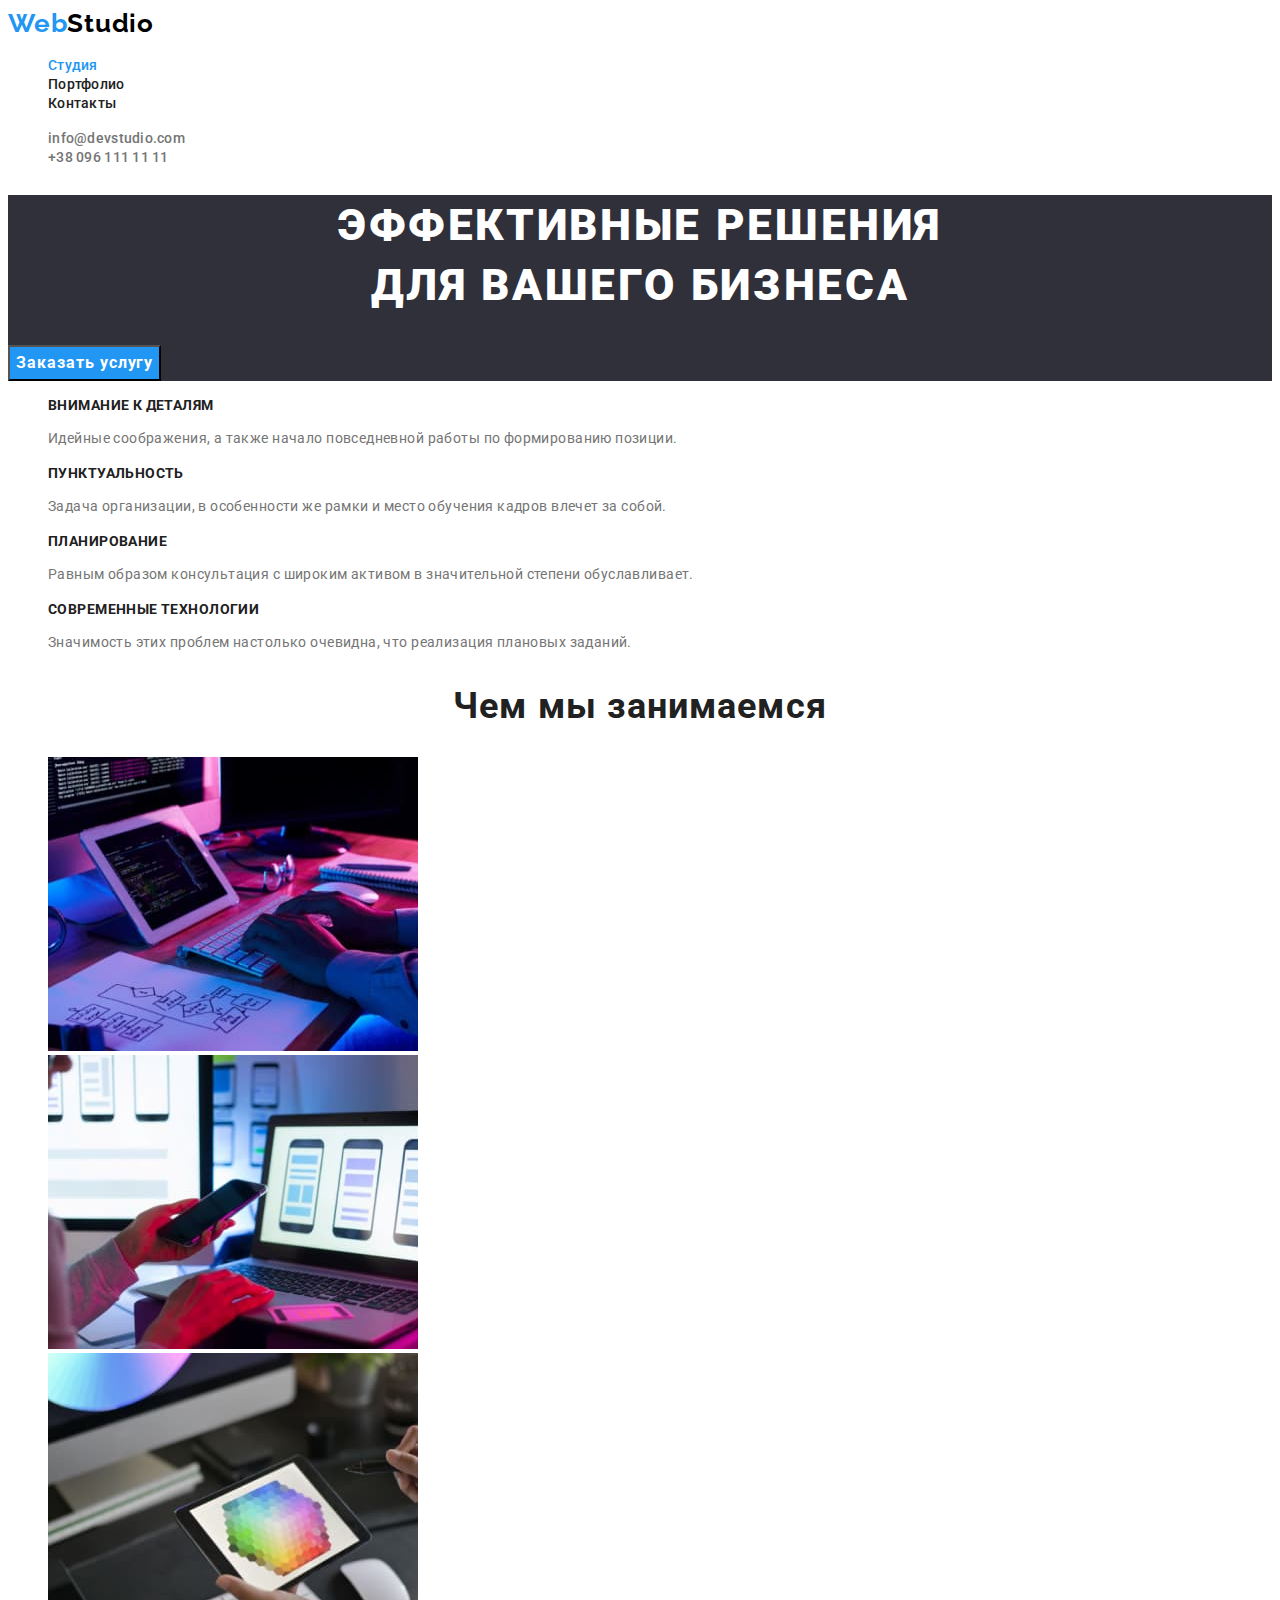
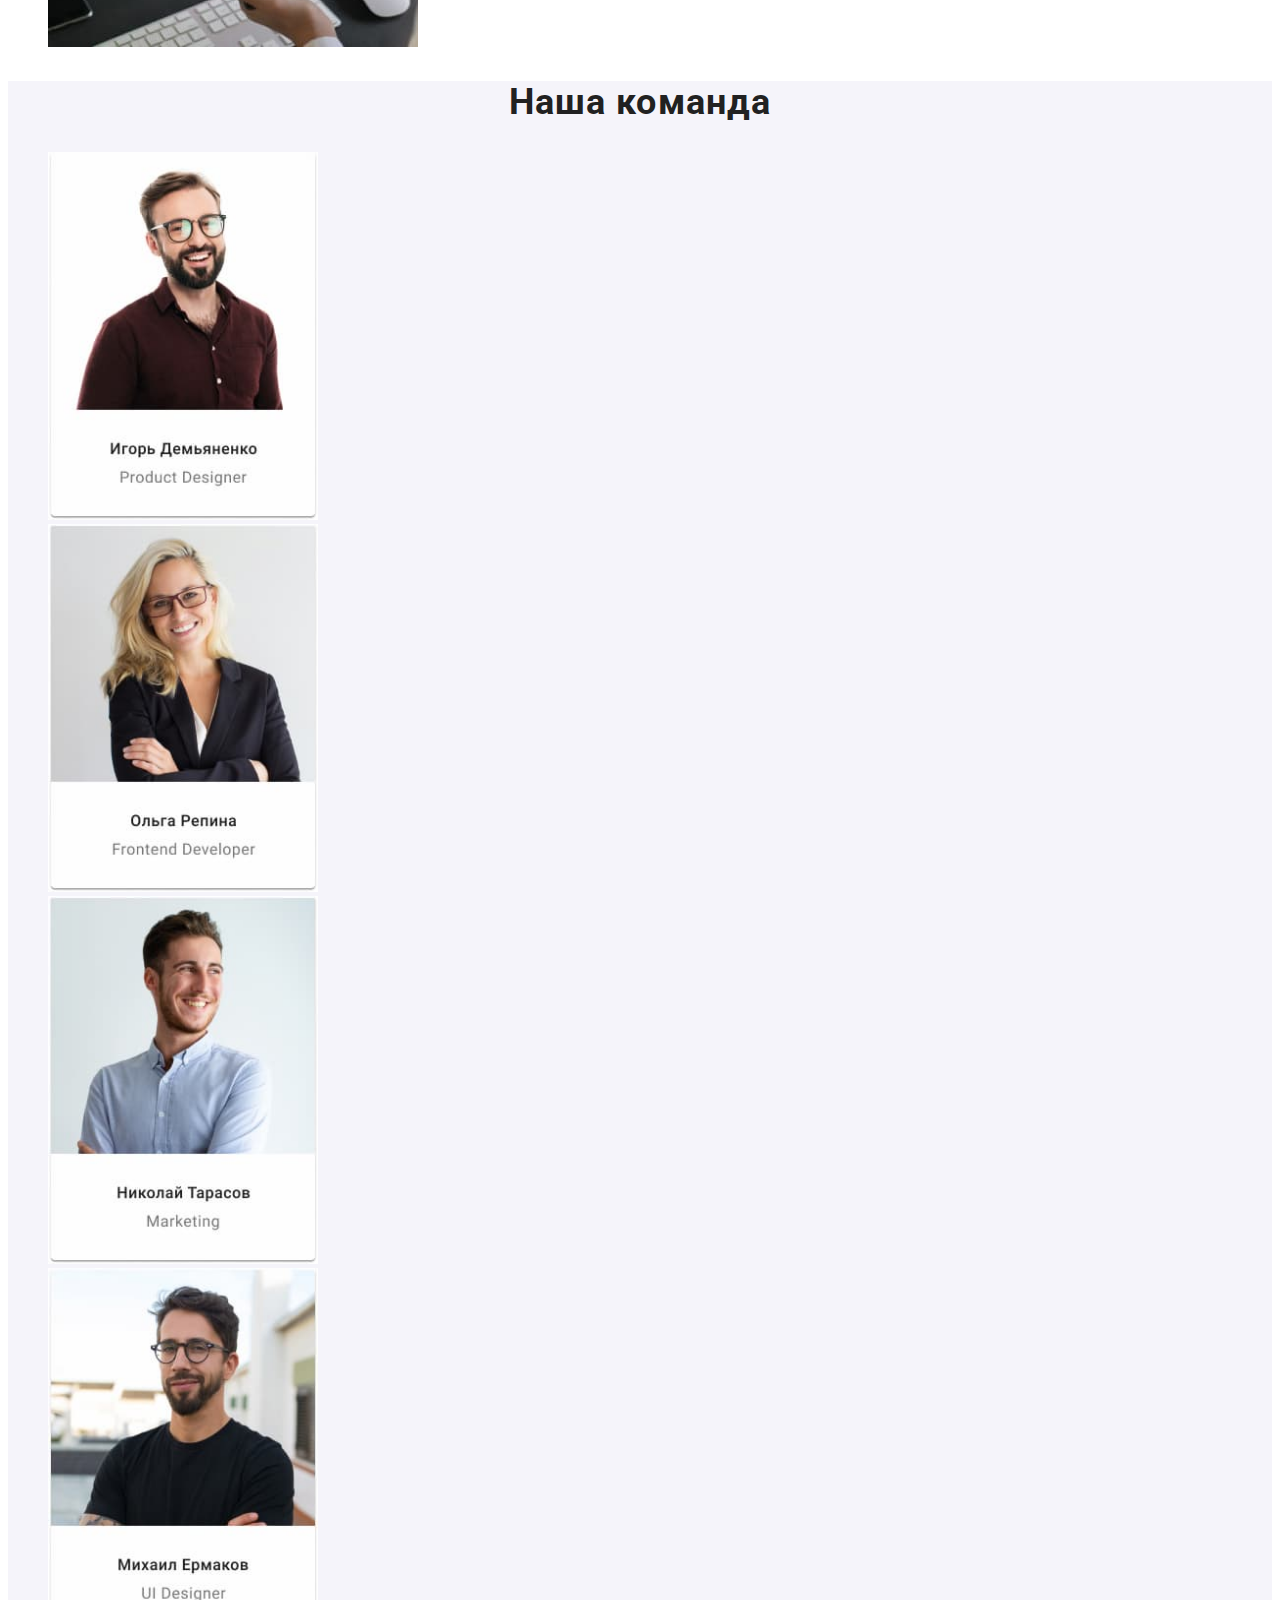
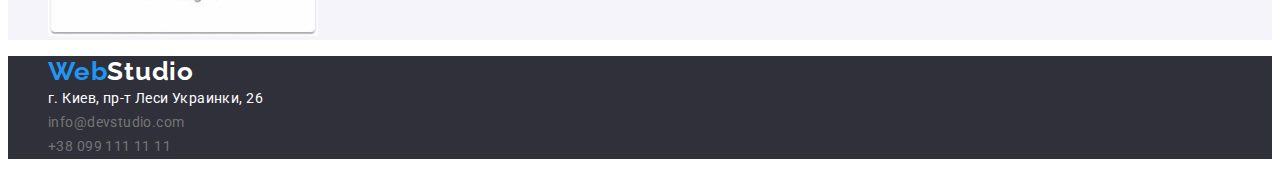
<file: index.html>
<!DOCTYPE html>
<html lang="ru">
<head>
    <meta charset="UTF-8">
    <meta http-equiv="X-UA-Compatible" content="IE=edge">
    <meta name="viewport" content="width=device-width, initial-scale=1.0">
    <title lang="en">WebStudio</title>
    <link href="https://fonts.googleapis.com/css2?family=Raleway:wght@700&family=Roboto:wght@400;500;700;900&display=swap"
        rel="stylesheet">
    <link rel="stylesheet" href="css/styles.css">
</head>
<body>
    <header class="header">
        <!-- My cap -->
        <nav>
            <a href="" class="logo" lang="en"><span class="web">Web</span>Studio</a>
        
            <ul class="site-nav list">
                <li><a href="./index.html" class="link current">Студия</a></li>
                <li><a href="./portfolio.html" class="link">Портфолио</a></li>
                <li><a href="" class="link">Контакты</a></li>
            </ul>
        </nav>
            <ul class="site-contact list">
                <li><a href="mailto:info@devstudio.com" class="link" lang="en">info@devstudio.com</a></li>
                <li><a href="tel:+380961111111" class="link">+38 096 111 11 11</a></li>
            </ul>
            
    </header>

    <main class="main">
        <!-- Main content -->
            <section class="business-solutions">
                <h1 class="business-solutions-title">Эффективные решения <br />для вашего бизнеса</h1>
                <button class="order-service" type="button">Заказать услугу</button>
            </section>

        <section class="features">
            <ul class="features-list list">
                <li class="features-item">
                    <h3 class="features-title">Внимание к деталям</h3>
                    <p class="features-text">Идейные соображения, а также начало повседневной работы по формированию позиции.</p>
                </li>

                <li class="features-item">
                    <h3 class="features-title">Пунктуальность</h3>
                    <p class="features-text">Задача организации, в особенности же рамки и место обучения кадров влечет за собой.</p>
                </li>

                <li class="features-item">
                    <h3 class="features-title">Планирование</h3>
                    <p class="features-text">Равным образом консультация с широким активом в значительной степени обуславливает.</p>
                </li>

                <li class="features-item">
                    <h3 class="features-title">Современные технологии</h3>
                    <p class="features-text">Значимость этих проблем настолько очевидна, что реализация плановых заданий.</p>
                </li>
            </ul>
        </section>

        <section class="we-doing">
            <div class="container">
                <h2 class="doing-title">Чем мы занимаемся</h2>
                <ul class="doing-list list">
                    <li class="doing-item">
                        <img src="./images/box1.jpg" alt="desktop development" width="370" height="294">
                    </li>
                    <li class="doing-item">
                        <img src="./images/box2.jpg" alt="mobile app development" width="370" height="294">
                    </li>
                    <li class="doing-item">
                        <img src="./images/box3.jpg" alt="tablet app development" width="370" height="294">
                    </li>
                </ul>
            </div>
        </section>
        
        <section class="our-team">
            <div class="container">
                <h2 class="team-title">Наша команда</h2>
                <ul class="team-list list">
                    <li class="team-item">
                        <img src="./images/teamcard1.jpg" alt="personal photo" width="270" height="368">  
                    </li>
                    <li class="team-item">
                        <img src="./images/teamcard2.jpg" alt="personal photo" width="270" height="368">
                    </li>
                    <li class="team-item">
                        <img src="./images/teamcard3.jpg" alt="personal photo" width="270" height="368"> 
                    </li>
                    <li class="team-item">
                        <img src="./images/teamcard4.jpg" alt="personal photo" width="270" height="368">
                    </li>
                </ul>
            </div>
        </section>
    </main>

    <footer class="footer">
        <!-- copyright, address etc -->
        <ul class="footer-list list">
            <li><a href="" class="logo" lang="en"><span class="web">Web</span><span class="studio">Studio</span></a></li>
            <li><address class="address">г. Киев, пр-т Леси Украинки, 26</address></li>
            <li class="contact-footer"><a href="mailto:info@devstudio.com" class="link" lang="en">info@devstudio.com</a></li>
            <li class="contact-footer"><a href="tel:+380991111111" class="link">+38 099 111 11 11</a></li>
        </ul>
    </footer>
</body>
</html>
</file>
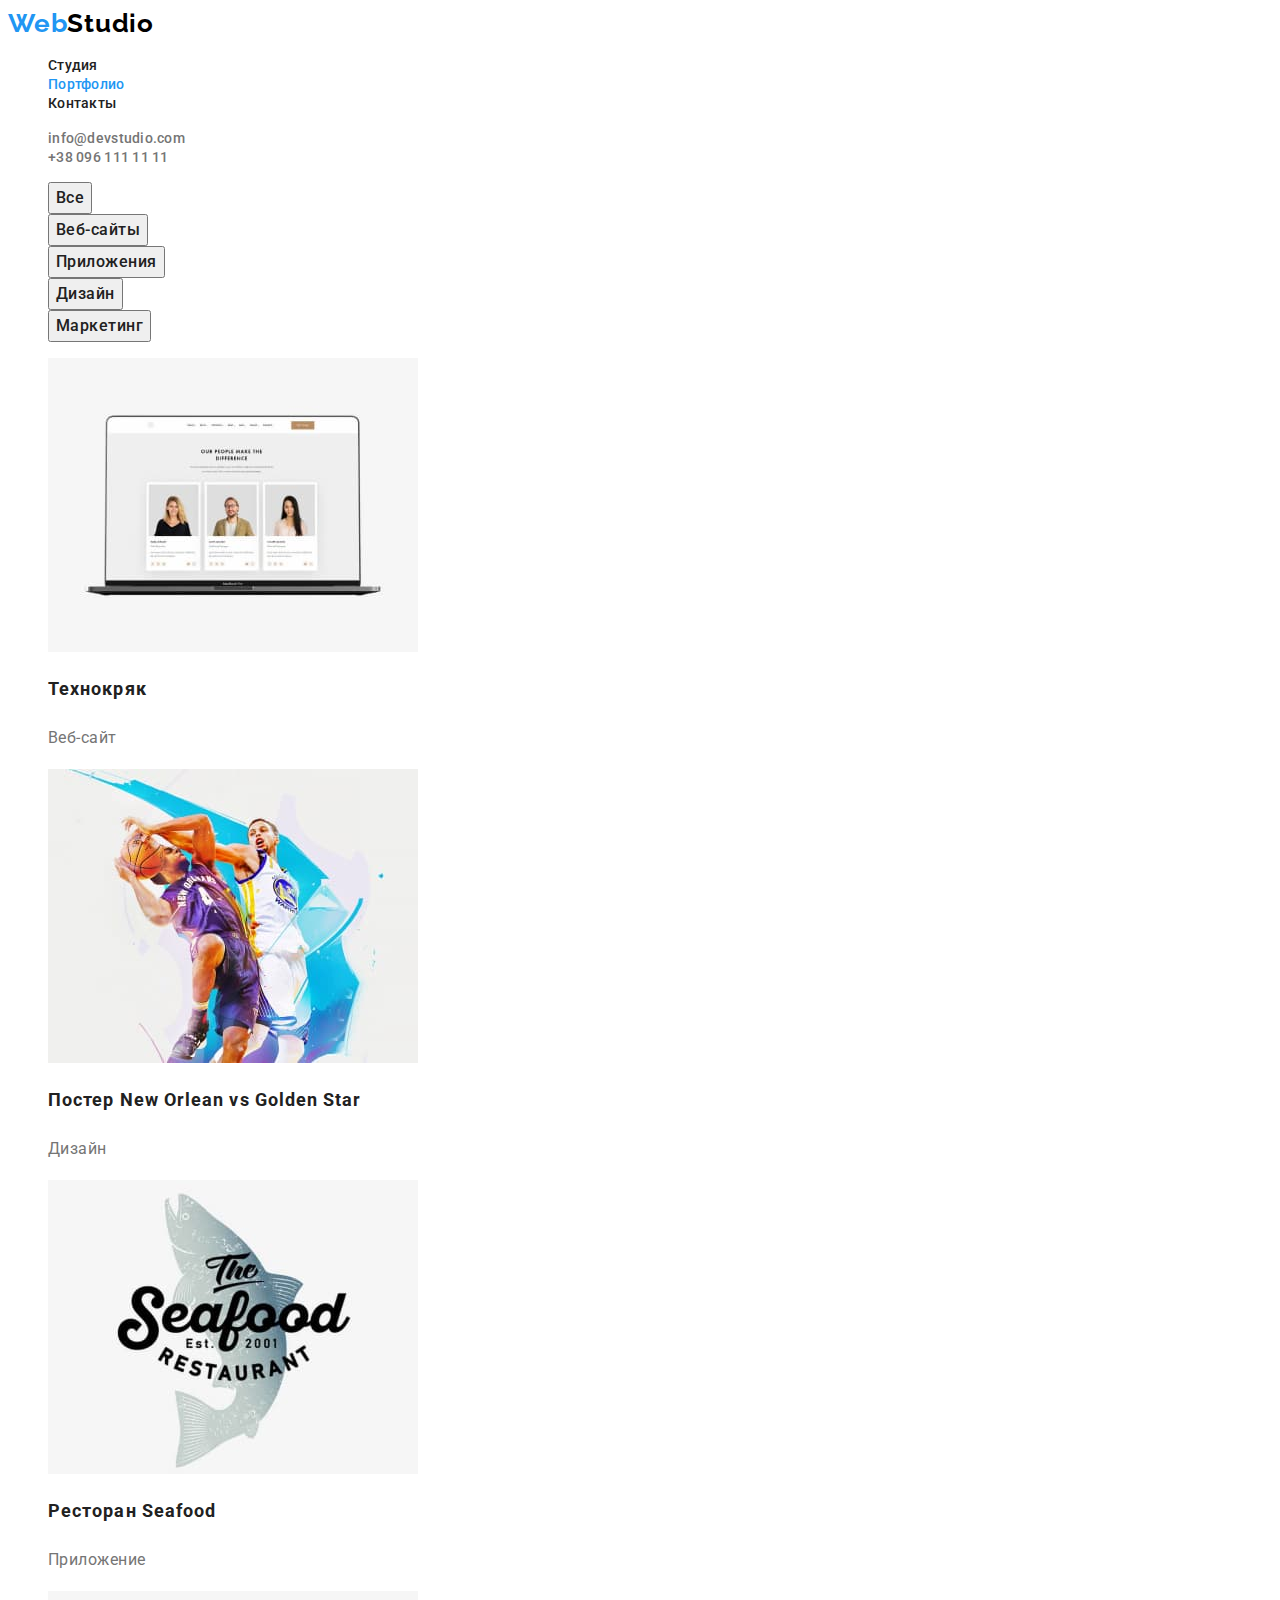
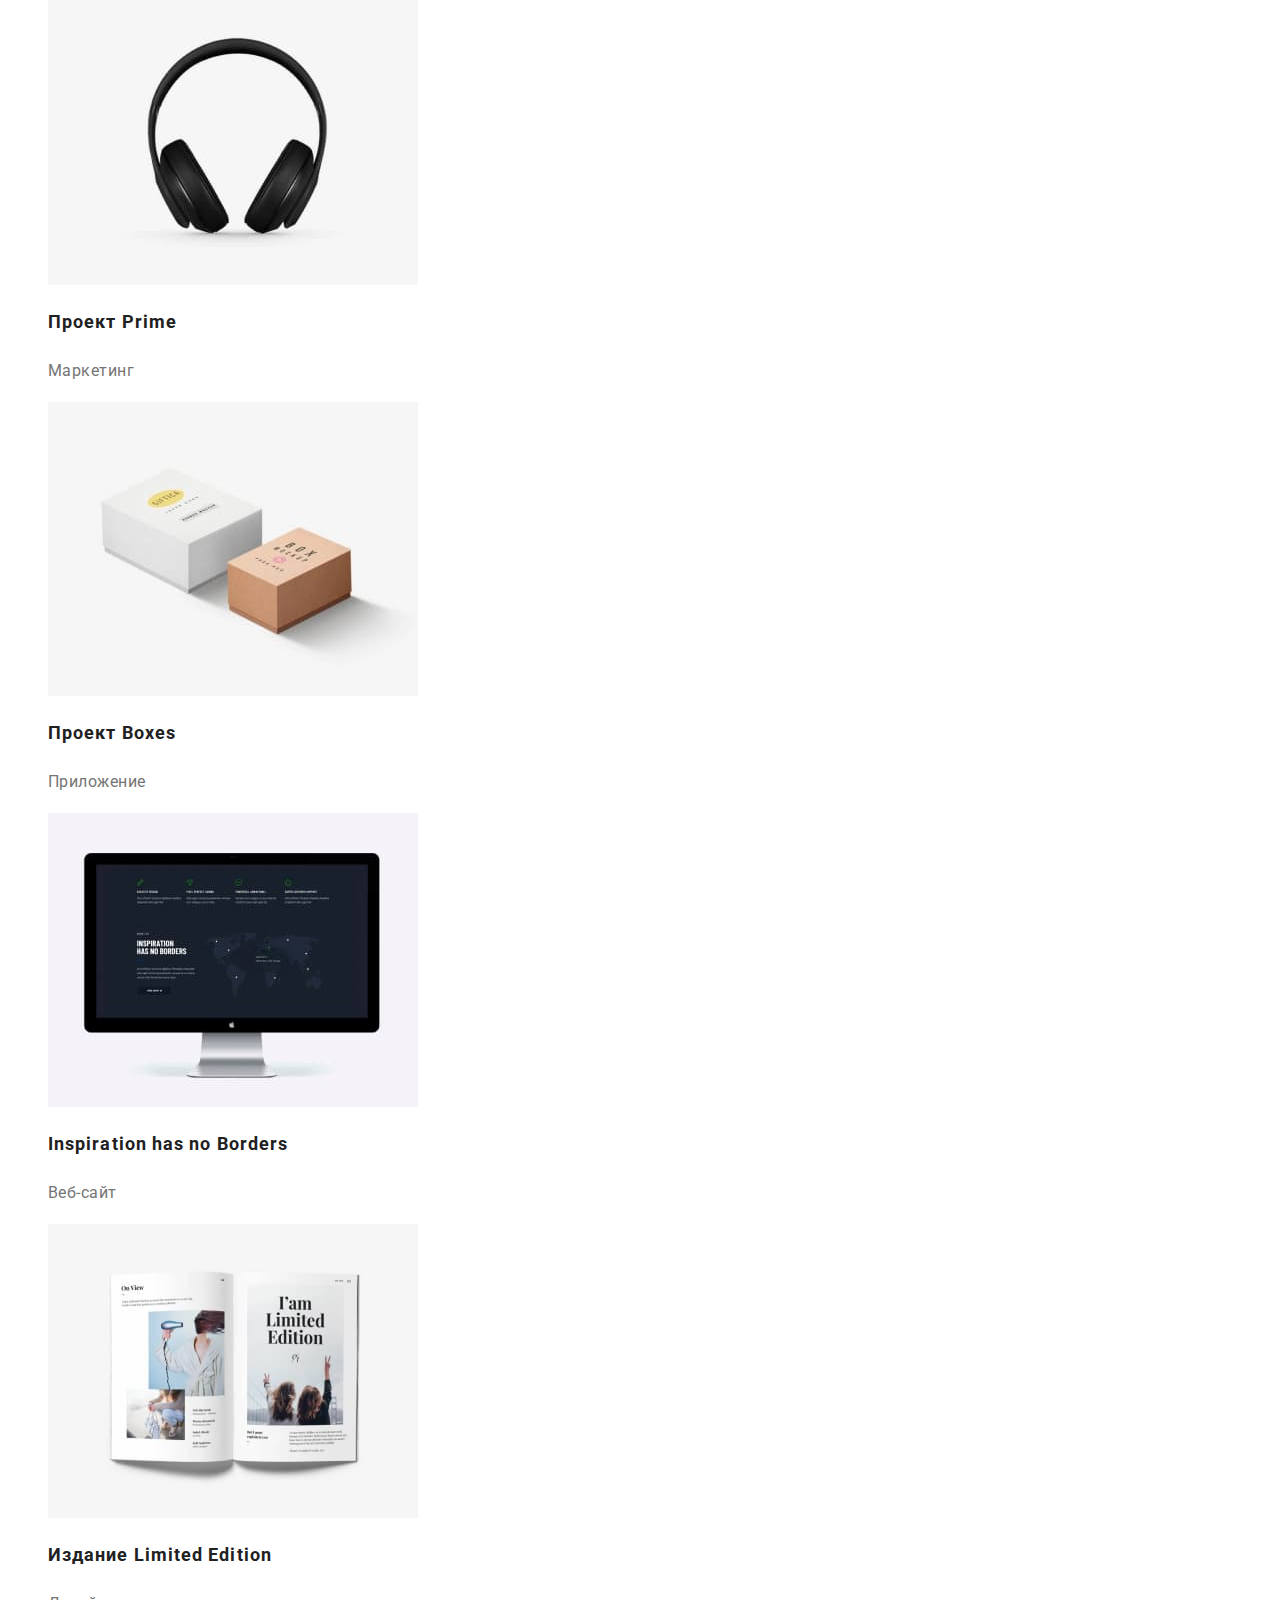
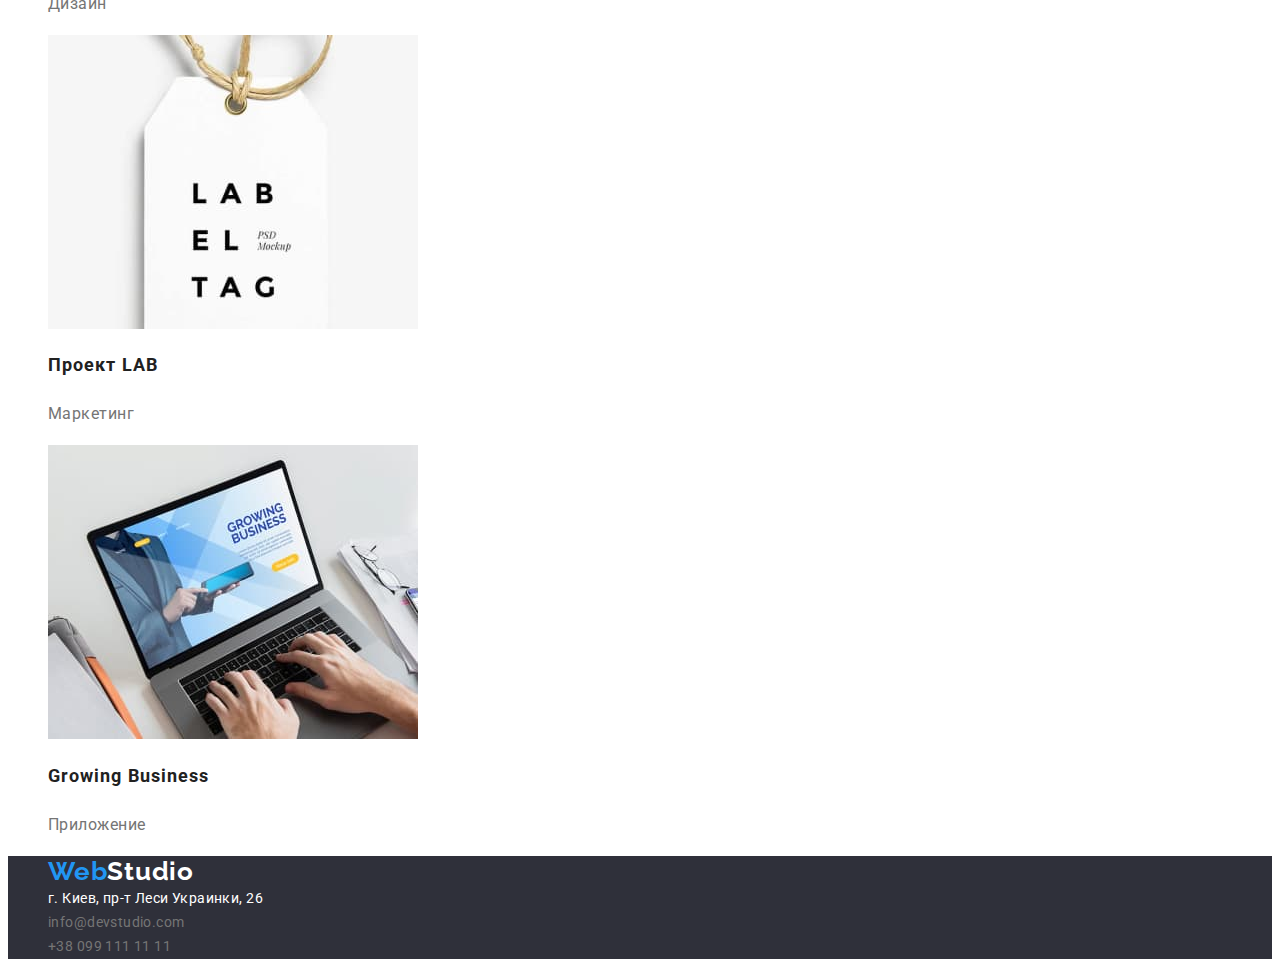
<file: portfolio.html>
<!DOCTYPE html>
<html lang="ru">
<head>
    <meta charset="UTF-8">
    <meta http-equiv="X-UA-Compatible" content="IE=edge">
    <meta name="viewport" content="width=device-width, initial-scale=1.0">
    <title lang="en">Portfolio</title>
    <link href="https://fonts.googleapis.com/css2?family=Raleway:wght@700&family=Roboto:wght@400;500;700;900&display=swap"
        rel="stylesheet">
    <link rel="stylesheet" href="css/styles.css">
</head>
<body>
    <header class="header">
        <!-- My cap -->
        <nav>
            <a href="" class="logo" lang="en"><span class="web">Web</span>Studio</a>
    
            <ul class="site-nav list">
                <li><a href="./index.html" class="link">Студия</a></li>
                <li><a href="./portfolio.html" class="link current">Портфолио</a></li>
                <li><a href="" class="link">Контакты</a></li>
            </ul>
        </nav>
        <ul class="site-contact list">
            <li><a href="mailto:info@devstudio.com" class="link" lang="en">info@devstudio.com</a></li>
            <li><a href="tel:+380961111111" class="link">+38 096 111 11 11</a></li>
        </ul>
    
    </header>

    <main>
        <!-- Main content -->
    <section class="portfolio">
        <div class="container">
            <h1 hidden>Портфолио</h1>
            <ul class="filters list">
                <li><button class="filter" type="button">Все</button> </li>
                <li><button class="filter" type="button">Веб-сайты</button> </li>
                <li><button class="filter" type="button">Приложения</button> </li>
                <li><button class="filter" type="button">Дизайн</button> </li>
                <li><button class="filter" type="button">Маркетинг</button> </li>
            </ul>

            <ul class="project-list list">
                <li class="project-item">
                    <a href="" class="link">
                      <img src="./images/img1.jpg" alt="website" width="370" height="294">
                      <h2 class="project-title">Технокряк</h2>
                      <p class="project-text">Веб-сайт</p>
                    </a>
                </li>
                <li class="project-item">
                    <a href="" class="link">
                        <img src="./images/img2.jpg" alt="basketball poster" width="370" height="294">
                        <h2 class="project-title" lang="en">Постер New Orlean vs Golden Star</h2>
                        <p class="project-text">Дизайн</p>
                    </a>
                </li>
                <li class="project-item">
                    <a href="" class="link">
                        <img src="./images/img3.jpg" alt="restaurant`s app image" width="370" height="294">
                        <h2 class="project-title" lang="en">Ресторан Seafood</h2>
                        <p class="project-text">Приложение</p>
                    </a>
                </li>
                <li class="project-item">
                    <a href="" class="link">
                        <img src="./images/img4.jpg" alt="headphones" width="370" height="294">
                        <h2 class="project-title" lang="en">Проект Prime</h2>
                        <p class="project-text">Маркетинг</p>
                    </a>
                </li>
                <li class="project-item">
                    <a href="" class="link">
                        <img src="./images/img5.jpg" alt="two boxes" width="370" height="294">
                        <h2 class="project-title" lang="en">Проект Boxes</h2>
                        <p class="project-text">Приложение</p>
                    </a>
                </li>
                <li class="project-item">
                    <a href="" class="link">
                        <img src="./images/img6.jpg" alt="monitor" width="370" height="294">
                        <h2 class="project-title" lang="en">Inspiration has no Borders</h2>
                        <p class="project-text">Веб-сайт</p>
                    </a>
                </li>
                <li class="project-item">
                    <a href="" class="link">
                        <img src="./images/img7.jpg" alt="magazine" width="370" height="294">
                        <h2 class="project-title" lang="en">Издание Limited Edition</h2>
                        <p class="project-text">Дизайн</p>
                    </a>
                </li>
                <li class="project-item">
                    <a href="" class="link">
                        <img src="./images/img8.jpg" alt="label" width="370" height="294">
                        <h2 class="project-title" lang="en">Проект LAB</h2>
                        <p class="project-text">Маркетинг</p>
                    </a>
                </li>
                <li class="project-item">
                    <a href="" class="link">
                        <img src="./images/img9.jpg" alt="laptop" width="370" height="294">
                        <h2 class="project-title" lang="en">Growing Business</h2>
                        <p class="project-text">Приложение</p>
                    </a>
                </li>
            </ul>
        </div>
    </section>      
    </main>

    <footer class="footer">
        <!-- copyright, address etc -->
        <ul class="footer-list list">
            <li><a href="" class="logo" lang="en"><span class="web">Web</span><span class="studio">Studio</span></a></li>
            <li>
                <address class="address">г. Киев, пр-т Леси Украинки, 26</address>
            </li>
            <li class="contact-footer"><a href="mailto:info@devstudio.com" class="link" lang="en">info@devstudio.com</a></li>
            <li class="contact-footer"><a href="tel:+380991111111" class="link">+38 099 111 11 11</a></li>
        </ul>
    </footer>
</body>
</html>
</file>
<file: css/styles.css>
:root {
  --primary-text-color: #757575;
  --secondary-text-color: #ffffff;
  --title-text-color: #212121;
  --logo-text-color: #000000;
  --contact-text-color: #ffffff, 60%;
  --accent-color: #2196f3;
  --primary-bg-color: #ffffff;
  --secondary-bg-color: #2f303a;
  --third-bg-color: #f5f4fa;
}

body {
  background-color: var(--primary-bg-color);
  color: var(--primary-text-color);

  font-family: Roboto, sans-serif;
}

.list {
  list-style: none;
}

.link {
  text-decoration: none;
}

/* My cap */

.logo {
  font-family: Raleway, sans-serif;
  font-weight: bold;
  font-size: 26px;
  line-height: 1.192;
  letter-spacing: 0.03em;
  color: var(--logo-text-color);
  text-decoration: none;
}

.logo:hover,
.logo:focus {
  color: var(--accent-color);
}

.web {
  color: var(--accent-color);
}

/* Site nav */

.site-nav .link {
  font-weight: 500;
  font-size: 14px;
  line-height: 1.143;
  letter-spacing: 0.02em;
  color: var(--title-text-color);
}

.site-nav .link:hover,
.site-nav .link:focus,
.site-nav .link.current {
  color: var(--accent-color);
}

.site-contact .link {
  font-weight: 500;
  font-size: 14px;
  line-height: 1.143;
  letter-spacing: 0.02em;
  color: var(--primary-text-color);
}

.site-contact .link:hover,
.site-contact .link:focus {
  color: var(--accent-color);
}

/* Main content index */

/* Business solutions*/

.business-solutions {
  background-color: var(--secondary-bg-color);
}

.business-solutions-title {
  font-weight: 900;
  font-size: 44px;
  line-height: 1.364;
  text-align: center;
  letter-spacing: 0.06em;
  text-transform: uppercase;
  color: var(--secondary-text-color);
}

.order-service {
  font-family: inherit;
  font-weight: bold;
  font-size: 16px;
  line-height: 1.875;
  display: flex;
  align-items: center;
  text-align: center;
  letter-spacing: 0.06em;
  cursor: pointer;
  color: var(--secondary-text-color);
  background-color: var(--accent-color);
}

/* Features */

.features-title {
  font-weight: bold;
  font-size: 14px;
  line-height: 1.143;
  letter-spacing: 0.03em;
  text-transform: uppercase;
  color: var(--title-text-color);
}

.features-text {
  font-size: 14px;
  line-height: 1.714;
  letter-spacing: 0.03em;
}

/* We doing */ /* Our team */

.doing-title,
.team-title {
  font-weight: bold;
  font-size: 36px;
  line-height: 1.167;
  text-align: center;
  letter-spacing: 0.03em;
  color: var(--title-text-color);
}

.our-team {
  background-color: var(--third-bg-color);
}
/* Footer */

.footer {
  background-color: var(--secondary-bg-color);
}

.studio {
  color: var(--secondary-text-color);
}

.address {
  font-style: inherit;
  font-size: 14px;
  line-height: 1.714;
  letter-spacing: 0.03em;
  color: var(--secondary-text-color);
}

.contact-footer .link {
  font-size: 14px;
  line-height: 1.714;
  letter-spacing: 0.03em;
  color: var(--contact-text-color);
}

.contact-footer .link:hover,
.contact-footer .link:focus {
  color: var(--accent-color);
}

/* Main content portfolio*/

.filter {
  font-family: inherit;
  font-weight: 500;
  font-size: 16px;
  line-height: 1.625;
  text-align: center;
  letter-spacing: 0.03em;
  cursor: pointer;
  color: var(--title-text-color);
}

.filter:hover,
.filter:focus {
  color: var(--secondary-text-color);
  background-color: var(--accent-color);
}

.project-title {
  font-weight: bold;
  font-size: 18px;
  line-height: 2;
  letter-spacing: 0.06em;
  color: var(--title-text-color);
}

.project-text {
  font-size: 16px;
  line-height: 1.875;
  letter-spacing: 0.03em;
  color: var(--primary-text-color);
}

.project-title:hover,
.project-title:focus {
  color: var(--accent-color);
}

.project-text:hover,
.project-text:focus {
  color: var(--accent-color);
}
</file>
